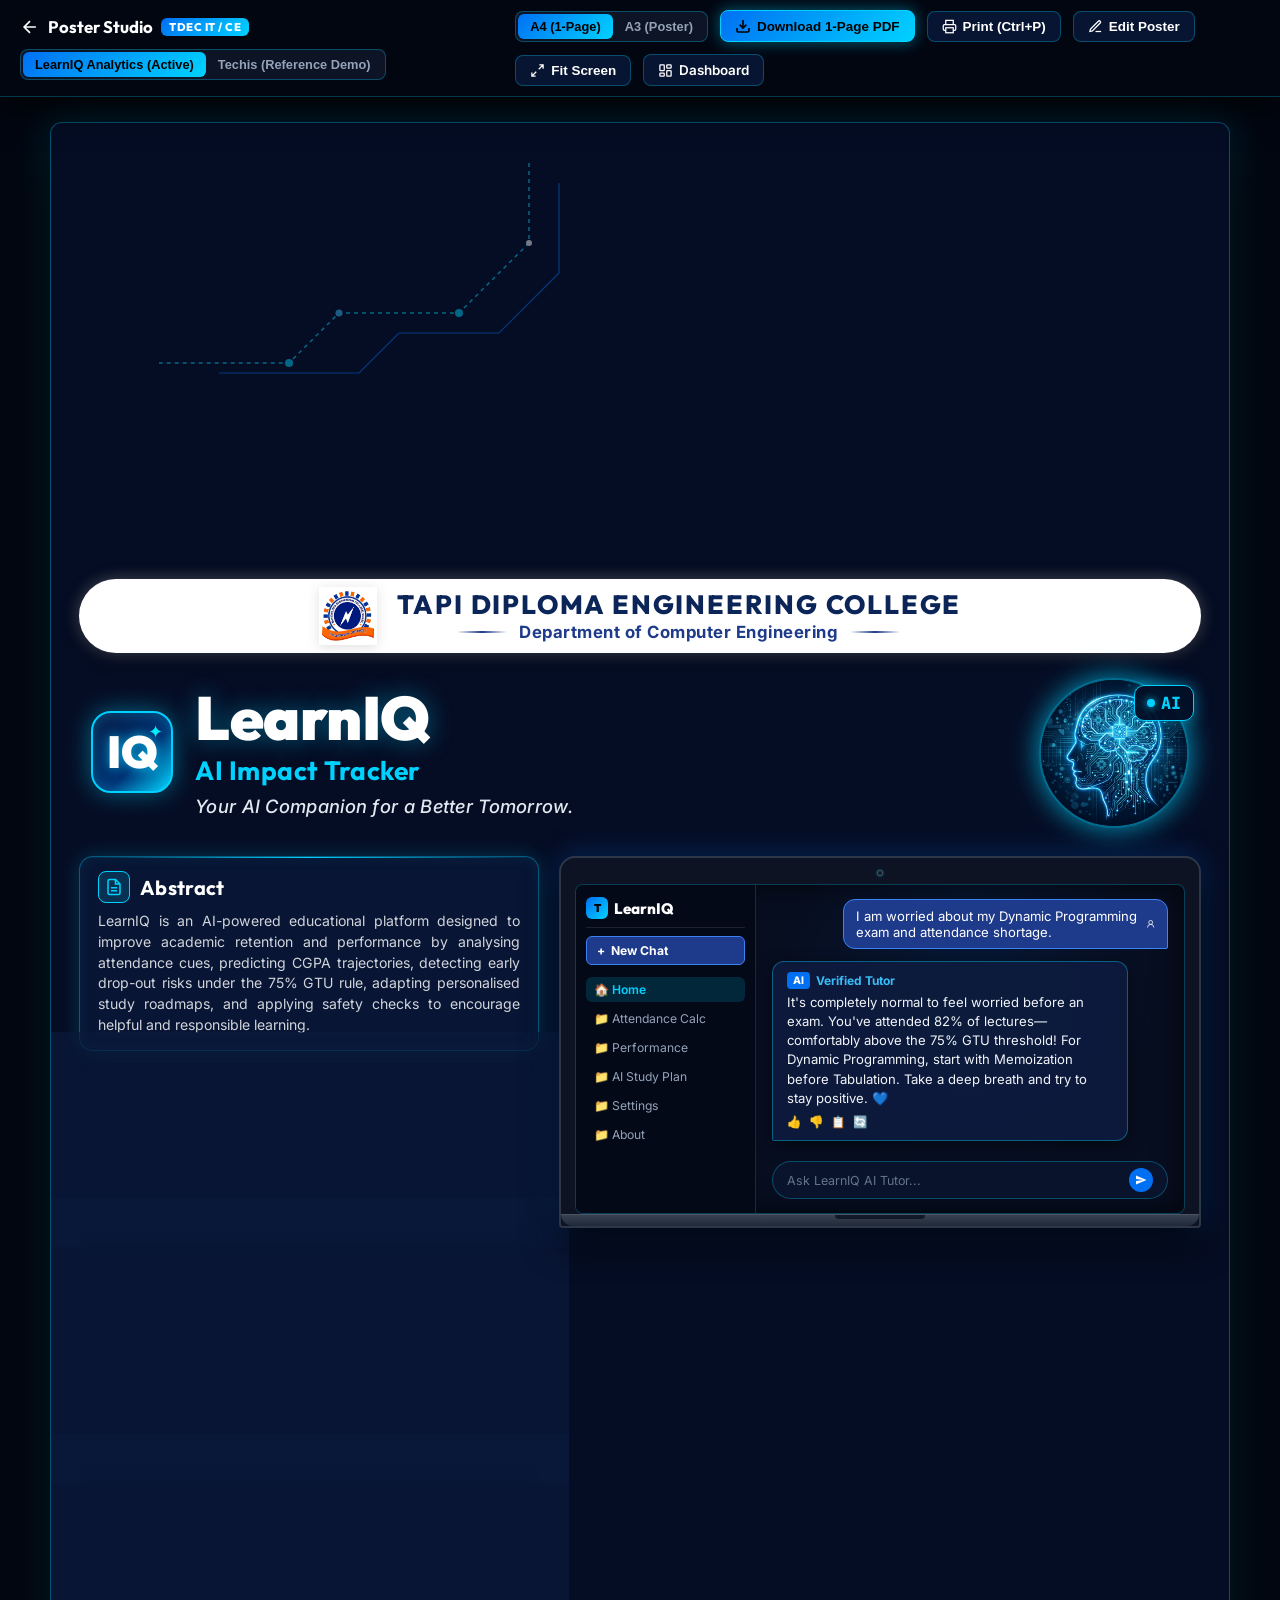
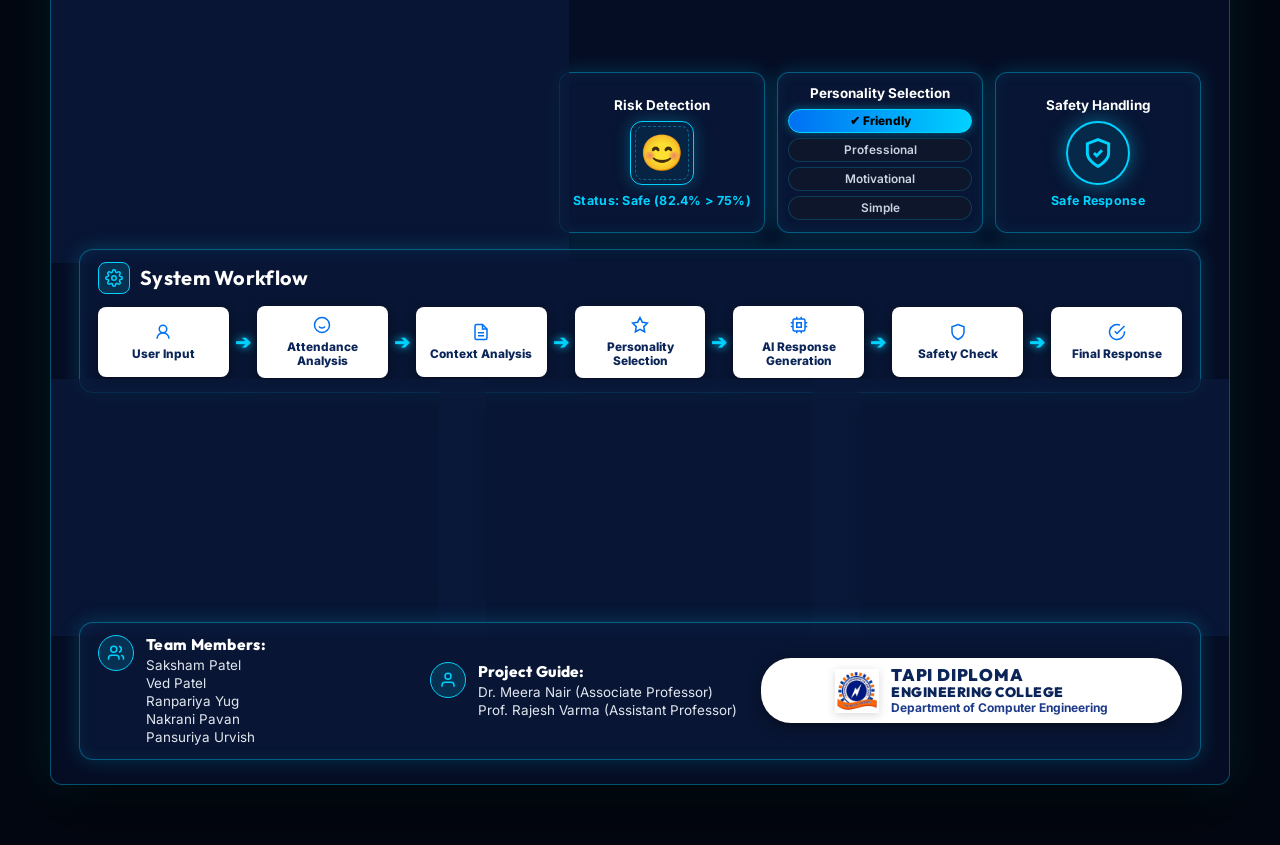
<file: poster.html>
<!DOCTYPE html>
<html lang="en">
<head>
  <meta charset="UTF-8">
  <meta name="viewport" content="width=device-width, initial-scale=1.0">
  <title>Project Presentation Poster | Tapi Diploma Engineering College</title>
  <meta name="description" content="Official high-resolution academic project presentation poster for Tapi Diploma Engineering College, featuring LearnIQ Analytics & Techis AI Impact Tracker.">
  <link rel="stylesheet" href="poster.css">
</head>
<body>

  <!-- ═══ TOP FLOATING TOOLBAR (HIDDEN IN PRINT) ═══════════════════════ -->
  <header class="toolbar-wrap" id="toolbar">
    <div class="toolbar-left">
      <a href="index.html" class="tool-brand" title="Back to Dashboard">
        <svg width="20" height="20" viewBox="0 0 24 24" fill="none" stroke="currentColor" stroke-width="2"><path d="M19 12H5M12 19l-7-7 7-7"/></svg>
        <span>Poster Studio</span>
        <span class="tool-brand-badge">TDEC IT / CE</span>
      </a>

      <!-- Mode Switcher -->
      <div class="mode-toggle-group" title="Switch project view">
        <button class="mode-tab active" id="tab-learniq">LearnIQ Analytics (Active)</button>
        <button class="mode-tab" id="tab-techis">Techis (Reference Demo)</button>
      </div>
    </div>

    <div class="toolbar-right">
      <!-- Paper Size selector for 1-page fit -->
      <div class="mode-toggle-group" title="Paper format for 1-page export">
        <button class="mode-tab active" id="tab-paper-a4" title="Standard A4 Paper (Single Page)">A4 (1-Page)</button>
        <button class="mode-tab" id="tab-paper-a3" title="Large A3 Poster Paper (Single Page)">A3 (Poster)</button>
      </div>

      <!-- 1-Click Direct 1-Page PDF Download -->
      <button class="tool-btn primary" id="btn-download-pdf" title="Generate and Download Guaranteed 1-Page PDF without print dialog">
        <svg width="16" height="16" viewBox="0 0 24 24" fill="none" stroke="currentColor" stroke-width="2.4"><path d="M21 15v4a2 2 0 0 1-2 2H5a2 2 0 0 1-2-2v-4"/><polyline points="7 10 12 15 17 10"/><line x1="12" y1="15" x2="12" y2="3"/></svg>
        <span id="btn-pdf-label">Download 1-Page PDF</span>
      </button>

      <!-- Native Browser Print (Ctrl+P) -->
      <button class="tool-btn" id="btn-print" title="Open Browser Print Dialog (Ctrl+P)">
        <svg width="15" height="15" viewBox="0 0 24 24" fill="none" stroke="currentColor" stroke-width="2"><polyline points="6 9 6 2 18 2 18 9"/><path d="M6 18H4a2 2 0 0 1-2-2v-5a2 2 0 0 1 2-2h16a2 2 0 0 1 2 2v5a2 2 0 0 1-2 2h-2"/><rect width="12" height="8" x="6" y="14"/></svg>
        <span>Print (Ctrl+P)</span>
      </button>

      <button class="tool-btn" id="btn-toggle-edit" title="Click to edit text directly on poster">
        <svg width="15" height="15" viewBox="0 0 24 24" fill="none" stroke="currentColor" stroke-width="2"><path d="M12 20h9"/><path d="M16.5 3.5a2.12 2.12 0 0 1 3 3L7 19l-4 1 1-4Z"/></svg>
        <span>Edit Poster</span>
      </button>

      <button class="tool-btn" id="btn-fit-screen" title="Fit to browser window width">
        <svg width="15" height="15" viewBox="0 0 24 24" fill="none" stroke="currentColor" stroke-width="2"><path d="M15 3h6v6M9 21H3v-6M21 3l-7 7M3 21l7-7"/></svg>
        <span>Fit Screen</span>
      </button>

      <a href="index.html" class="tool-btn" title="Open Main Analytics App">
        <svg width="15" height="15" viewBox="0 0 24 24" fill="none" stroke="currentColor" stroke-width="2"><rect width="7" height="9" x="3" y="3" rx="1"/><rect width="7" height="5" x="14" y="3" rx="1"/><rect width="7" height="9" x="14" y="12" rx="1"/><rect width="7" height="5" x="3" y="16" rx="1"/></svg>
        <span>Dashboard</span>
      </a>
    </div>
  </header>

  <div class="edit-active-banner">
    ✏️ Live Editing Mode Active — Click on any title, paragraph, bullet point, or name to modify text before printing!
  </div>

  <!-- ═══ POSTER VIEWPORT ═════════════════════════════════════════════ -->
  <main class="poster-viewport">
    
    <article class="poster-canvas" id="poster-canvas">
      
      <!-- Circuit Grid & Neon Atmosphere Background -->
      <div class="poster-circuit-bg"></div>

      <!-- Top Right Circuit Overlay SVG -->
      <svg class="circuit-traces" viewBox="0 0 500 400" fill="none" xmlns="http://www.w3.org/2000/svg">
        <path d="M450 0V80L380 150H260L210 200H80" stroke="#00d2ff" stroke-width="1.5" stroke-dasharray="4 4"/>
        <path d="M480 20V110L420 170H320L280 210H140" stroke="#0070f3" stroke-width="1.2"/>
        <circle cx="210" cy="200" r="4" fill="#00d2ff"/>
        <circle cx="260" cy="150" r="3.5" fill="#38bdf8"/>
        <circle cx="380" cy="150" r="4" fill="#00d2ff"/>
        <circle cx="450" cy="80" r="3" fill="#ffffff"/>
      </svg>

      <!-- ─────────────────────────────────────────────────────────────
           1. TOP HEADER CAPSULE: TAPI DIPLOMA ENGINEERING COLLEGE
           ───────────────────────────────────────────────────────────── -->
      <header class="college-header-capsule">
        
        <!-- Official Tapi Diploma Engineering College Logo -->
        <img src="assets/tapi_logo.png" alt="Tapi Diploma Engineering College Logo" class="college-logo-img">

        <div class="college-text-wrap">
          <h1 class="college-main-title editable-text" contenteditable="false">TAPI DIPLOMA ENGINEERING COLLEGE</h1>
          <div class="college-sub-dept">
            <span class="dept-divider-line"></span>
            <span id="college-dept-text" class="editable-text" contenteditable="false">Department of Computer Engineering</span>
            <span class="dept-divider-line"></span>
          </div>
        </div>

      </header>

      <!-- ─────────────────────────────────────────────────────────────
           2. PROJECT TITLE BANNER & CYBER PROFILE
           ───────────────────────────────────────────────────────────── -->
      <section class="title-banner">
        
        <div class="title-left">
          <!-- Holographic Brand Icon -->
          <div class="app-brand-icon">
            <span class="sparkle-icon">✦</span>
            <span class="brand-letter" id="brand-letter">IQ</span>
          </div>

          <div class="title-details">
            <div class="project-name editable-text" id="project-name" contenteditable="false">LearnIQ</div>
            <div class="project-tagline-sub editable-text" id="project-tagline-sub" contenteditable="false">AI Impact Tracker</div>
            <div class="project-slogan editable-text" id="project-slogan" contenteditable="false">Your AI Companion for a Better Tomorrow.</div>
          </div>
        </div>

        <!-- Cyber AI Human Profile Graphic with Microchip Badge -->
        <div class="title-right-graphic">
          <img src="assets/cyber_ai_profile.jpg" alt="Cybernetic AI Profile" class="ai-profile-img" onerror="this.src='https://images.unsplash.com/photo-1618005182384-a83a8bd57fbe?auto=format&fit=crop&w=300&q=80'">
          <div class="ai-chip-badge">AI</div>
        </div>

      </section>

      <!-- ─────────────────────────────────────────────────────────────
           3. MIDDLE SECTION: SPLIT GRID (LEFT INFO & RIGHT SHOWCASE)
           ───────────────────────────────────────────────────────────── -->
      <div class="middle-grid">
        
        <!-- LEFT COLUMN: 4 GLASSER CARDS -->
        <div class="left-col-stack">
          
          <!-- Card 1: Abstract -->
          <div class="cyber-card">
            <div class="card-header-bar">
              <div class="card-icon-pill">
                <svg width="18" height="18" viewBox="0 0 24 24" fill="none" stroke="currentColor" stroke-width="2"><path d="M14 2H6a2 2 0 0 0-2 2v16a2 2 0 0 0 2 2h12a2 2 0 0 0 2-2V8z"/><polyline points="14 2 14 8 20 8"/><line x1="16" y1="13" x2="8" y2="13"/><line x1="16" y1="17" x2="8" y2="17"/></svg>
              </div>
              <h2 class="card-title">Abstract</h2>
            </div>
            <p class="card-body-text editable-text" id="abstract-text" contenteditable="false">
              LearnIQ is an AI-powered educational platform designed to improve academic retention and performance by analysing attendance cues, predicting CGPA trajectories, detecting early drop-out risks under the 75% GTU rule, adapting personalised study roadmaps, and applying safety checks to encourage helpful and responsible learning.
            </p>
          </div>

          <!-- Card 2: Problem Statement -->
          <div class="cyber-card">
            <div class="card-header-bar">
              <div class="card-icon-pill">
                <svg width="18" height="18" viewBox="0 0 24 24" fill="none" stroke="currentColor" stroke-width="2"><path d="M9 18h6"/><path d="M10 22h4"/><path d="M12 2a7 7 0 0 0-7 7c0 2.5 1.5 4.5 3 6 1 .9 1 1.5 1 3h6c0-1.5 0-2.1 1-3 1.5-1.5 3-3.5 3-6a7 7 0 0 0-7-7z"/></svg>
              </div>
              <h2 class="card-title">Problem Statement</h2>
            </div>
            <p class="card-body-text editable-text" id="problem-text" contenteditable="false">
              Traditional college management portals are static and retrospective—failing to detect early attendance shortages, lacking automated grade risk alerts, and offering zero personalised remediation before final GTU examinations.
            </p>
          </div>

          <!-- Card 3: Objectives -->
          <div class="cyber-card">
            <div class="card-header-bar">
              <div class="card-icon-pill">
                <svg width="18" height="18" viewBox="0 0 24 24" fill="none" stroke="currentColor" stroke-width="2"><circle cx="12" cy="12" r="10"/><circle cx="12" cy="12" r="6"/><circle cx="12" cy="12" r="2"/></svg>
              </div>
              <h2 class="card-title">Objectives</h2>
            </div>
            <ul class="bullet-list" id="objectives-list">
              <!-- Rendered dynamically -->
            </ul>
          </div>

          <!-- Card 4: Key Features -->
          <div class="cyber-card">
            <div class="card-header-bar">
              <div class="card-icon-pill">
                <svg width="18" height="18" viewBox="0 0 24 24" fill="none" stroke="currentColor" stroke-width="2"><polygon points="12 2 15.09 8.26 22 9.27 17 14.14 18.18 21.02 12 17.77 5.82 21.02 7 14.14 2 9.27 8.91 8.26 12 2"/></svg>
              </div>
              <h2 class="card-title">Key Features</h2>
            </div>
            <div class="features-grid" id="features-grid">
              <!-- Rendered dynamically -->
            </div>
          </div>

        </div>

        <!-- RIGHT COLUMN: LAPTOP SHOWCASE & 3 SUB-WIDGETS -->
        <div class="right-col-showcase">
          
          <!-- Realistic Metallic Laptop -->
          <div class="laptop-chassis">
            <div class="laptop-webcam"></div>
            
            <div class="laptop-screen">
              
              <!-- Screen Left Sidebar -->
              <aside class="screen-sidebar">
                <div class="screen-brand">
                  <span class="screen-brand-badge">T</span>
                  <span id="screen-brand-text">LearnIQ</span>
                </div>
                
                <div class="screen-new-chat-btn">
                  <span>+</span> New Chat
                </div>

                <div id="screen-nav-list" style="display:flex; flex-direction:column; gap:4px;">
                  <!-- Dynamic Navigation items -->
                </div>
              </aside>

              <!-- Screen Right Chat Area -->
              <section class="screen-chat-area">
                
                <div class="chat-messages-container">
                  
                  <!-- User Bubble -->
                  <div class="chat-bubble-user">
                    <span class="editable-text" id="chat-user-msg" contenteditable="false">I am worried about tomorrow's exam.</span>
                    <svg width="16" height="16" viewBox="0 0 24 24" fill="none" stroke="currentColor" stroke-width="2"><circle cx="12" cy="8" r="5"/><path d="M20 21a8 8 0 1 0-16 0"/></svg>
                  </div>

                  <!-- AI Bubble -->
                  <div class="chat-bubble-ai">
                    <div class="chat-ai-header">
                      <span class="chat-ai-tag">AI</span>
                      <span style="font-weight:700; font-size:0.75rem; color:#38bdf8;">Verified Tutor</span>
                    </div>
                    <div class="editable-text" id="chat-ai-msg" contenteditable="false">
                      It's completely normal to feel worried before an exam. You've prepared well, and you can do it! Take a deep breath and try to stay positive. 💙
                    </div>
                    <div class="chat-reactions">
                      <span>👍</span>
                      <span>👎</span>
                      <span>📋</span>
                      <span>🔄</span>
                    </div>
                  </div>

                </div>

                <!-- Chat Input Mockup -->
                <div class="chat-input-bar">
                  <span id="chat-input-placeholder">Type your message...</span>
                  <div class="chat-send-btn">
                    <svg width="12" height="12" viewBox="0 0 24 24" fill="currentColor"><path d="m2 21 21-9L2 3v7l15 2-15 2v7z"/></svg>
                  </div>
                </div>

              </section>

            </div>

            <!-- Laptop Base & Hinge -->
            <div class="laptop-base-stand">
              <div class="laptop-notch"></div>
            </div>
          </div>

          <!-- 3 Sub-Widgets Under Laptop -->
          <div class="sub-widgets-row">
            
            <!-- Widget 1: Emotion / Attendance Risk Detection -->
            <div class="sub-widget-card">
              <div class="sub-widget-title" id="widget1-title">Emotion Detection</div>
              <div class="widget-target-box">
                <span id="widget1-emoji">😄</span>
              </div>
              <div class="widget-status-badge editable-text" id="widget1-status" contenteditable="false">Feeling: Worried</div>
            </div>

            <!-- Widget 2: Personality / Portal Selection -->
            <div class="sub-widget-card">
              <div class="sub-widget-title" id="widget2-title">Personality Selection</div>
              <div class="widget-pills-stack" id="widget2-pills">
                <!-- Dynamic Pills -->
              </div>
            </div>

            <!-- Widget 3: Safety Handling -->
            <div class="sub-widget-card">
              <div class="sub-widget-title" id="widget3-title">Safety Handling</div>
              <div class="widget-shield-box">
                <svg width="32" height="32" viewBox="0 0 24 24" fill="none" stroke="currentColor" stroke-width="2.2"><path d="M12 22s8-4 8-10V5l-8-3-8 3v7c0 6 8 10 8 10z"/><polyline points="9 12 11 14 15 10"/></svg>
              </div>
              <div class="widget-status-badge editable-text" id="widget3-status" contenteditable="false">Safe Response</div>
            </div>

          </div>

        </div>

      </div>

      <!-- ─────────────────────────────────────────────────────────────
           4. MIDDLE HORIZONTAL SECTION: SYSTEM WORKFLOW
           ───────────────────────────────────────────────────────────── -->
      <section class="workflow-section">
        <div class="workflow-header">
          <div class="card-icon-pill">
            <svg width="18" height="18" viewBox="0 0 24 24" fill="none" stroke="currentColor" stroke-width="2"><circle cx="12" cy="12" r="3"/><path d="M19.4 15a1.65 1.65 0 0 0 .33 1.82l.06.06a2 2 0 0 1 0 2.83 2 2 0 0 1-2.83 0l-.06-.06a1.65 1.65 0 0 0-1.82-.33 1.65 1.65 0 0 0-1 1.51V21a2 2 0 0 1-2 2 2 2 0 0 1-2-2v-.09A1.65 1.65 0 0 0 9 19.4a1.65 1.65 0 0 0-1.82.33l-.06.06a2 2 0 0 1-2.83 0 2 2 0 0 1 0-2.83l.06-.06a1.65 1.65 0 0 0 .33-1.82 1.65 1.65 0 0 0-1.51-1H3a2 2 0 0 1-2-2 2 2 0 0 1 2-2h.09A1.65 1.65 0 0 0 4.6 9a1.65 1.65 0 0 0-.33-1.82l-.06-.06a2 2 0 0 1 0-2.83 2 2 0 0 1 2.83 0l.06.06a1.65 1.65 0 0 0 1.82.33H9a1.65 1.65 0 0 0 1-1.51V3a2 2 0 0 1 2-2 2 2 0 0 1 2 2v.09a1.65 1.65 0 0 0 1 1.51 1.65 1.65 0 0 0 1.82-.33l.06-.06a2 2 0 0 1 2.83 0 2 2 0 0 1 0 2.83l-.06.06a1.65 1.65 0 0 0-.33 1.82V9a1.65 1.65 0 0 0 1.51 1H21a2 2 0 0 1 2 2 2 2 0 0 1-2 2h-.09a1.65 1.65 0 0 0-1.51 1z"/></svg>
          </div>
          <h2 class="card-title">System Workflow</h2>
        </div>

        <div class="workflow-pipeline" id="workflow-pipeline">
          <!-- Dynamic Workflow Pipeline Steps & Arrows -->
        </div>
      </section>

      <!-- ─────────────────────────────────────────────────────────────
           5. BOTTOM SECTION: 3 COLUMNS (TECH, TESTING, FUTURE SCOPE)
           ───────────────────────────────────────────────────────────── -->
      <section class="bottom-three-grid">
        
        <!-- Column 1: Technology Used -->
        <div class="cyber-card">
          <div class="card-header-bar">
            <div class="card-icon-pill">
              <svg width="18" height="18" viewBox="0 0 24 24" fill="none" stroke="currentColor" stroke-width="2"><polyline points="16 18 22 12 16 6"/><polyline points="8 6 2 12 8 18"/></svg>
            </div>
            <h2 class="card-title">Technology Used</h2>
          </div>
          <div class="tech-badges-grid" id="tech-badges-grid">
            <!-- Dynamic Badges -->
          </div>
        </div>

        <!-- Column 2: Testing -->
        <div class="cyber-card">
          <div class="card-header-bar">
            <div class="card-icon-pill">
              <svg width="18" height="18" viewBox="0 0 24 24" fill="none" stroke="currentColor" stroke-width="2"><path d="M16 4h2a2 2 0 0 1 2 2v14a2 2 0 0 1-2 2H6a2 2 0 0 1-2-2V6a2 2 0 0 1 2-2h2"/><rect x="8" y="2" width="8" height="4" rx="1" ry="1"/><path d="m9 14 2 2 4-4"/></svg>
            </div>
            <h2 class="card-title">Testing</h2>
          </div>
          <div class="checklist-card-body" id="testing-list">
            <!-- Dynamic Checklist -->
          </div>
        </div>

        <!-- Column 3: Future Scope -->
        <div class="cyber-card">
          <div class="card-header-bar">
            <div class="card-icon-pill">
              <svg width="18" height="18" viewBox="0 0 24 24" fill="none" stroke="currentColor" stroke-width="2"><path d="M4.5 16.5c-1.5 1.26-2 5-2 5s3.74-.5 5-2c.71-.84.7-2.13-.09-2.91a2.18 2.18 0 0 0-2.91-.09z"/><path d="m12 15-3-3a22 22 0 0 1 2-3.95A12.88 12.88 0 0 1 22 2c0 2.72-.78 7.5-6 11a22.35 22.35 0 0 1-4 2z"/><path d="M9 12H4s.55-3.03 2-4c1.62-1.08 5 0 5 0"/><path d="M12 15v5s3.03-.55 4-2c1.08-1.62 0-5 0-5"/></svg>
            </div>
            <h2 class="card-title">Future Scope</h2>
          </div>
          <div class="checklist-card-body" id="future-scope-list">
            <!-- Dynamic Checklist -->
          </div>
        </div>

      </section>

      <!-- ─────────────────────────────────────────────────────────────
           6. FOOTER: TEAM MEMBERS, PROJECT GUIDE & COLLEGE SEAL
           ───────────────────────────────────────────────────────────── -->
      <footer class="poster-footer-bar">
        
        <!-- Team Members -->
        <div class="footer-meta-block">
          <div class="meta-icon-round">
            <svg width="18" height="18" viewBox="0 0 24 24" fill="none" stroke="currentColor" stroke-width="2"><path d="M16 21v-2a4 4 0 0 0-4-4H6a4 4 0 0 0-4 4v2"/><circle cx="9" cy="7" r="4"/><path d="M22 21v-2a4 4 0 0 0-3-3.87"/><path d="M16 3.13a4 4 0 0 1 0 7.75"/></svg>
          </div>
          <div class="meta-content">
            <div class="meta-label">Team Members:</div>
            <div class="meta-name-list editable-text" id="footer-team-list" contenteditable="false">
              Saksham Patel<br>Ved Patel<br>Ranpariya Yug<br>Nakrani Pavan<br>Pansuriya Urvish
            </div>
          </div>
        </div>

        <!-- Project Guide -->
        <div class="footer-meta-block">
          <div class="meta-icon-round">
            <svg width="18" height="18" viewBox="0 0 24 24" fill="none" stroke="currentColor" stroke-width="2"><path d="M20 21v-2a4 4 0 0 0-4-4H8a4 4 0 0 0-4 4v2"/><circle cx="12" cy="7" r="4"/></svg>
          </div>
          <div class="meta-content">
            <div class="meta-label">Project Guide:</div>
            <div class="meta-name-list editable-text" id="footer-guide-list" contenteditable="false">
              Dr. Meera Nair (Associate Professor)<br>Prof. Rajesh Varma (Assistant Professor)
            </div>
          </div>
        </div>

        <!-- Tapi College Seal Capsule -->
        <div class="footer-college-seal">
          <img src="assets/tapi_logo.png" alt="Tapi Diploma Engineering College Seal" class="seal-logo-img">
          <div>
            <div class="seal-text-title">TAPI DIPLOMA</div>
            <div class="seal-text-title" style="font-size:0.85rem; letter-spacing:0.5px;">ENGINEERING COLLEGE</div>
            <div class="seal-text-dept" id="seal-dept-text">Department of Computer Engineering</div>
          </div>
        </div>

      </footer>

    </article>

  </main>

  <!-- html2pdf Library for instant 1-page PDF export -->
  <script src="assets/html2pdf.bundle.min.js"></script>
  <script src="poster.js"></script>
</body>
</html>
</file>
<file: poster.css>
/* ==========================================================================
   LearnIQ & Techis Academic Poster Stylesheet
   Designed for Tapi Diploma Engineering College
   High-Resolution Dark Cyber Aesthetic • Print-Ready A3/A4
   ========================================================================== */

@import url('https://fonts.googleapis.com/css2?family=Outfit:wght@300;400;500;600;700;800;900&family=Inter:wght@300;400;500;600;700;800&family=JetBrains+Mono:wght@400;600&display=swap');

:root {
  --bg-deep: #030712;
  --bg-poster: #050d24;
  --bg-card: rgba(10, 25, 59, 0.72);
  --bg-card-hover: rgba(16, 36, 82, 0.85);
  --border-cyan: rgba(0, 210, 255, 0.38);
  --border-cyan-glow: rgba(0, 210, 255, 0.75);
  --cyan-bright: #00d2ff;
  --cyan-glow: #00f0ff;
  --blue-accent: #0070f3;
  --blue-deep: #0b2559;
  --electric-blue: #38bdf8;
  --text-white: #ffffff;
  --text-dim: #94a3b8;
  --text-cyan: #7dd3fc;
  --green-check: #10b981;
  --green-glow: #34d399;
  --orange-accent: #f97316;
  
  --shadow-neon: 0 0 20px rgba(0, 210, 255, 0.2), inset 0 0 15px rgba(0, 210, 255, 0.08);
  --shadow-neon-strong: 0 0 30px rgba(0, 210, 255, 0.4), inset 0 0 20px rgba(0, 210, 255, 0.15);
  
  --font-heading: 'Outfit', -apple-system, BlinkMacSystemFont, sans-serif;
  --font-body: 'Inter', -apple-system, BlinkMacSystemFont, sans-serif;
  --font-mono: 'JetBrains Mono', monospace;
}

* {
  margin: 0;
  padding: 0;
  box-sizing: border-box;
}

html, body {
  background-color: var(--bg-deep);
  color: var(--text-white);
  font-family: var(--font-body);
  min-height: 100vh;
  -webkit-font-smoothing: antialiased;
  -moz-osx-font-smoothing: grayscale;
}

/* ==========================================================================
   Top Floating Control Toolbar (Hidden in Print)
   ========================================================================== */
.toolbar-wrap {
  position: sticky;
  top: 0;
  z-index: 1000;
  background: rgba(3, 7, 18, 0.88);
  backdrop-filter: blur(14px);
  -webkit-backdrop-filter: blur(14px);
  border-bottom: 1px solid rgba(0, 210, 255, 0.25);
  padding: 10px 20px;
  display: flex;
  align-items: center;
  justify-content: space-between;
  gap: 15px;
  box-shadow: 0 10px 30px rgba(0, 0, 0, 0.7);
}

.toolbar-left, .toolbar-right {
  display: flex;
  align-items: center;
  gap: 12px;
  flex-wrap: wrap;
}

.tool-brand {
  display: flex;
  align-items: center;
  gap: 8px;
  font-family: var(--font-heading);
  font-weight: 700;
  font-size: 1.05rem;
  color: var(--text-white);
  text-decoration: none;
}

.tool-brand-badge {
  background: linear-gradient(135deg, #0070f3, #00d2ff);
  color: #fff;
  font-size: 0.7rem;
  padding: 2px 8px;
  border-radius: 6px;
  font-weight: 800;
  letter-spacing: 0.5px;
}

.tool-btn {
  display: inline-flex;
  align-items: center;
  gap: 6px;
  padding: 7px 14px;
  border-radius: 8px;
  font-size: 0.84rem;
  font-weight: 600;
  cursor: pointer;
  transition: all 0.2s ease;
  border: 1px solid rgba(0, 210, 255, 0.3);
  background: rgba(10, 25, 59, 0.8);
  color: var(--text-white);
  text-decoration: none;
}

.tool-btn:hover {
  background: rgba(0, 210, 255, 0.18);
  border-color: var(--cyan-bright);
  box-shadow: 0 0 14px rgba(0, 210, 255, 0.35);
  transform: translateY(-1px);
}

.tool-btn.primary {
  background: linear-gradient(135deg, #0070f3, #00d2ff);
  border-color: #00d2ff;
  color: #000;
  font-weight: 700;
  box-shadow: 0 0 16px rgba(0, 210, 255, 0.45);
}

.tool-btn.primary:hover {
  background: linear-gradient(135deg, #0080ff, #38bdf8);
  box-shadow: 0 0 24px rgba(0, 210, 255, 0.7);
}

.tool-btn.active {
  background: rgba(0, 210, 255, 0.25);
  border-color: var(--cyan-glow);
  color: var(--cyan-bright);
}

.mode-toggle-group {
  display: flex;
  background: rgba(15, 23, 42, 0.9);
  border: 1px solid rgba(0, 210, 255, 0.3);
  border-radius: 8px;
  padding: 2px;
}

.mode-tab {
  padding: 5px 12px;
  font-size: 0.8rem;
  font-weight: 600;
  color: var(--text-dim);
  border-radius: 6px;
  cursor: pointer;
  transition: all 0.2s;
  border: none;
  background: transparent;
}

.mode-tab.active {
  background: linear-gradient(135deg, #0070f3, #00d2ff);
  color: #000;
  font-weight: 700;
}

/* Edit Mode Banner */
.edit-active-banner {
  display: none;
  background: #f59e0b;
  color: #000;
  font-weight: 700;
  font-size: 0.8rem;
  text-align: center;
  padding: 4px;
}
body.editing .edit-active-banner {
  display: block;
}
body.editing [contenteditable="true"] {
  outline: 2px dashed rgba(245, 158, 11, 0.85);
  outline-offset: 3px;
  border-radius: 4px;
  transition: outline 0.2s;
  cursor: text;
}

/* ==========================================================================
   Poster Canvas Wrapper & Scaling
   ========================================================================== */
.poster-viewport {
  width: 100%;
  display: flex;
  justify-content: center;
  padding: 25px 15px 60px 15px;
  overflow-x: auto;
}

.poster-canvas {
  width: 1180px;
  min-height: 1720px;
  background: var(--bg-poster);
  position: relative;
  border-radius: 12px;
  box-shadow: 0 20px 60px rgba(0, 0, 0, 0.9), 0 0 40px rgba(0, 210, 255, 0.2);
  border: 1px solid rgba(0, 210, 255, 0.35);
  display: flex;
  flex-direction: column;
  padding: 24px 28px;
  gap: 16px;
  overflow: hidden;
}

/* Cyber Circuit Background Grid & Glow Orbs */
.poster-circuit-bg {
  position: absolute;
  inset: 0;
  pointer-events: none;
  background-image: 
    radial-gradient(circle at 85% 10%, rgba(0, 210, 255, 0.16) 0%, transparent 45%),
    radial-gradient(circle at 15% 45%, rgba(0, 112, 243, 0.14) 0%, transparent 40%),
    radial-gradient(circle at 80% 85%, rgba(0, 210, 255, 0.12) 0%, transparent 40%),
    linear-gradient(to right, rgba(0, 210, 255, 0.03) 1px, transparent 1px),
    linear-gradient(to bottom, rgba(0, 210, 255, 0.03) 1px, transparent 1px);
  background-size: 100% 100%, 100% 100%, 100% 100%, 40px 40px, 40px 40px;
  opacity: 0.85;
  z-index: 0;
}

/* SVG Circuit Traces Overlay */
.circuit-traces {
  position: absolute;
  top: 0;
  right: 0;
  width: 500px;
  height: 400px;
  opacity: 0.45;
  pointer-events: none;
  z-index: 0;
}

/* Poster content sits above background */
.poster-canvas > * {
  position: relative;
  z-index: 1;
}

/* ==========================================================================
   1. College Header Capsule
   ========================================================================== */
.college-header-capsule {
  background: #ffffff;
  border-radius: 40px;
  padding: 8px 24px;
  display: flex;
  align-items: center;
  justify-content: center;
  gap: 20px;
  box-shadow: 0 4px 20px rgba(0, 0, 0, 0.4), 0 0 15px rgba(255, 255, 255, 0.3);
  position: relative;
}

.college-logo-img {
  width: 58px;
  height: 58px;
  object-fit: contain;
  flex-shrink: 0;
  filter: drop-shadow(0 2px 6px rgba(0, 0, 0, 0.12));
}

.college-text-wrap {
  text-align: center;
}

.college-main-title {
  font-family: var(--font-heading);
  font-size: 1.65rem;
  font-weight: 800;
  color: var(--blue-deep);
  letter-spacing: 1.8px;
  text-transform: uppercase;
  line-height: 1.15;
}

.college-sub-dept {
  display: flex;
  align-items: center;
  justify-content: center;
  gap: 12px;
  font-size: 1.05rem;
  font-weight: 700;
  color: #1e3a8a;
  letter-spacing: 0.5px;
  margin-top: 2px;
}

.dept-divider-line {
  display: inline-block;
  width: 50px;
  height: 2px;
  background: linear-gradient(90deg, transparent, #1e3a8a, transparent);
}

/* ==========================================================================
   2. Project Title Banner & Cyber Profile
   ========================================================================== */
.title-banner {
  display: flex;
  align-items: center;
  justify-content: space-between;
  gap: 20px;
  padding: 6px 12px 10px 12px;
}

.title-left {
  display: flex;
  align-items: center;
  gap: 22px;
  flex: 1;
}

.app-brand-icon {
  width: 82px;
  height: 82px;
  border-radius: 20px;
  background: linear-gradient(135deg, #091a42 0%, #003274 60%, #00d2ff 100%);
  border: 2px solid var(--cyan-bright);
  box-shadow: 0 0 25px rgba(0, 210, 255, 0.45), inset 0 0 15px rgba(0, 210, 255, 0.3);
  display: flex;
  align-items: center;
  justify-content: center;
  position: relative;
  flex-shrink: 0;
}

.app-brand-icon .brand-letter {
  font-family: var(--font-heading);
  font-size: 2.8rem;
  font-weight: 900;
  color: #ffffff;
  line-height: 1;
  text-shadow: 0 0 12px rgba(0, 210, 255, 0.8);
}

.app-brand-icon .sparkle-icon {
  position: absolute;
  top: 8px;
  right: 8px;
  color: var(--cyan-glow);
  font-size: 1.1rem;
}

.title-details {
  display: flex;
  flex-direction: column;
  gap: 2px;
}

.project-name {
  font-family: var(--font-heading);
  font-size: 3.8rem;
  font-weight: 900;
  color: #ffffff;
  letter-spacing: -0.5px;
  line-height: 1;
  text-shadow: 0 0 25px rgba(0, 210, 255, 0.4);
}

.project-tagline-sub {
  font-family: var(--font-heading);
  font-size: 1.65rem;
  font-weight: 700;
  color: var(--cyan-bright);
  letter-spacing: 0.5px;
  margin-top: 4px;
}

.project-slogan {
  font-size: 1.15rem;
  font-style: italic;
  font-weight: 500;
  color: #e2e8f0;
  letter-spacing: 0.3px;
  margin-top: 6px;
}

.title-right-graphic {
  position: relative;
  width: 200px;
  height: 155px;
  display: flex;
  align-items: center;
  justify-content: flex-end;
}

.ai-profile-img {
  width: 150px;
  height: 150px;
  object-fit: cover;
  border-radius: 50%;
  border: 2px solid var(--border-cyan);
  box-shadow: 0 0 25px rgba(0, 210, 255, 0.45);
  filter: drop-shadow(0 0 15px rgba(0, 210, 255, 0.35));
}

.ai-chip-badge {
  position: absolute;
  top: 10px;
  right: -5px;
  background: rgba(3, 15, 38, 0.95);
  border: 1.5px solid var(--cyan-bright);
  border-radius: 10px;
  padding: 6px 12px;
  color: var(--cyan-bright);
  font-family: var(--font-mono);
  font-size: 1.05rem;
  font-weight: 800;
  box-shadow: 0 0 16px rgba(0, 210, 255, 0.5);
  display: flex;
  align-items: center;
  gap: 6px;
}

.ai-chip-badge::before {
  content: "";
  display: inline-block;
  width: 8px;
  height: 8px;
  border-radius: 50%;
  background: var(--cyan-bright);
  box-shadow: 0 0 8px var(--cyan-bright);
}

/* ==========================================================================
   3. Middle Section: Split Grid (Left Info Cards & Right Laptop Showcase)
   ========================================================================== */
.middle-grid {
  display: grid;
  grid-template-columns: 460px 1fr;
  gap: 20px;
  align-items: stretch;
}

/* Glassmorphism Cards */
.cyber-card {
  background: var(--bg-card);
  backdrop-filter: blur(8px);
  -webkit-backdrop-filter: blur(8px);
  border: 1px solid var(--border-cyan);
  border-radius: 14px;
  padding: 14px 18px;
  box-shadow: var(--shadow-neon);
  transition: all 0.25s ease;
  position: relative;
  overflow: hidden;
}

.cyber-card::after {
  content: "";
  position: absolute;
  top: 0;
  left: 0;
  right: 0;
  height: 1px;
  background: linear-gradient(90deg, transparent, var(--cyan-bright), transparent);
}

.card-header-bar {
  display: flex;
  align-items: center;
  gap: 10px;
  margin-bottom: 8px;
}

.card-icon-pill {
  width: 32px;
  height: 32px;
  border-radius: 8px;
  background: rgba(0, 210, 255, 0.15);
  border: 1px solid var(--cyan-bright);
  display: flex;
  align-items: center;
  justify-content: center;
  color: var(--cyan-bright);
  flex-shrink: 0;
}

.card-title {
  font-family: var(--font-heading);
  font-size: 1.25rem;
  font-weight: 700;
  color: #ffffff;
  letter-spacing: 0.3px;
}

.card-body-text {
  font-size: 0.88rem;
  line-height: 1.48;
  color: #d1d5db;
  text-align: justify;
}

/* Left Column Cards Stack */
.left-col-stack {
  display: flex;
  flex-direction: column;
  gap: 12px;
}

/* Bullet list inside Objectives */
.bullet-list {
  list-style: none;
  display: flex;
  flex-direction: column;
  gap: 6px;
  margin-top: 4px;
}

.bullet-item {
  display: flex;
  align-items: flex-start;
  gap: 8px;
  font-size: 0.86rem;
  color: #e2e8f0;
  line-height: 1.35;
}

.bullet-dot {
  width: 6px;
  height: 6px;
  border-radius: 50%;
  background: var(--cyan-bright);
  box-shadow: 0 0 6px var(--cyan-bright);
  margin-top: 6px;
  flex-shrink: 0;
}

/* Key Features 2-Column Grid */
.features-grid {
  display: grid;
  grid-template-columns: 1fr 1fr;
  gap: 10px;
  margin-top: 6px;
}

.feature-cell {
  display: flex;
  align-items: flex-start;
  gap: 8px;
  background: rgba(6, 18, 46, 0.6);
  border: 1px solid rgba(0, 210, 255, 0.18);
  border-radius: 8px;
  padding: 8px 10px;
}

.feat-icon-wrap {
  color: var(--cyan-bright);
  margin-top: 2px;
  flex-shrink: 0;
}

.feat-title {
  font-size: 0.82rem;
  font-weight: 700;
  color: #ffffff;
  margin-bottom: 2px;
}

.feat-desc {
  font-size: 0.74rem;
  color: var(--text-dim);
  line-height: 1.3;
}

/* ==========================================================================
   Right Column: Laptop Showcase & 3 Widgets
   ========================================================================== */
.right-col-showcase {
  display: flex;
  flex-direction: column;
  gap: 14px;
  justify-content: space-between;
}

/* Realistic Laptop Frame */
.laptop-chassis {
  background: #0d1322;
  border: 2px solid #2d3748;
  border-radius: 16px 16px 4px 4px;
  padding: 12px 14px 6px 14px;
  box-shadow: 0 15px 35px rgba(0, 0, 0, 0.8), 0 0 30px rgba(0, 112, 243, 0.35);
  position: relative;
}

.laptop-webcam {
  width: 6px;
  height: 6px;
  border-radius: 50%;
  background: #111827;
  border: 1px solid #4b5563;
  margin: 0 auto 8px auto;
  box-shadow: 0 0 3px rgba(0, 210, 255, 0.5);
}

.laptop-screen {
  background: #070e20;
  border-radius: 8px;
  border: 1px solid rgba(0, 210, 255, 0.25);
  overflow: hidden;
  height: 330px;
  display: grid;
  grid-template-columns: 180px 1fr;
  box-shadow: inset 0 0 30px rgba(0, 0, 0, 0.7);
}

.laptop-base-stand {
  height: 12px;
  background: linear-gradient(180deg, #374151 0%, #1f2937 100%);
  border-radius: 0 0 18px 18px;
  margin: 0 -14px -6px -14px;
  position: relative;
  border-top: 1px solid #4b5563;
}

.laptop-notch {
  width: 90px;
  height: 4px;
  background: #111827;
  border-radius: 0 0 4px 4px;
  margin: 0 auto;
}

/* Screen Internal UI (The LearnIQ Dashboard) */
.screen-sidebar {
  background: #040918;
  border-right: 1px solid rgba(0, 210, 255, 0.2);
  padding: 12px 10px;
  display: flex;
  flex-direction: column;
  gap: 8px;
}

.screen-brand {
  display: flex;
  align-items: center;
  gap: 6px;
  font-family: var(--font-heading);
  font-weight: 800;
  font-size: 0.95rem;
  color: #ffffff;
  padding-bottom: 8px;
  border-bottom: 1px solid rgba(255, 255, 255, 0.1);
}

.screen-brand-badge {
  background: linear-gradient(135deg, #0070f3, #00d2ff);
  width: 22px;
  height: 22px;
  border-radius: 6px;
  display: flex;
  align-items: center;
  justify-content: center;
  font-size: 0.7rem;
  font-weight: 900;
  color: #000;
}

.screen-new-chat-btn {
  background: #1e3a8a;
  border: 1px solid #3b82f6;
  color: #ffffff;
  font-size: 0.76rem;
  font-weight: 700;
  border-radius: 6px;
  padding: 6px 10px;
  display: flex;
  align-items: center;
  gap: 6px;
  margin-bottom: 4px;
}

.screen-nav-item {
  display: flex;
  align-items: center;
  gap: 8px;
  font-size: 0.76rem;
  color: #94a3b8;
  padding: 5px 8px;
  border-radius: 6px;
}
.screen-nav-item.active {
  background: rgba(0, 210, 255, 0.15);
  color: var(--cyan-bright);
  font-weight: 600;
}

.screen-chat-area {
  display: flex;
  flex-direction: column;
  justify-content: space-between;
  padding: 14px 16px;
  background: radial-gradient(circle at 50% 30%, rgba(0, 112, 243, 0.1) 0%, transparent 60%);
}

.chat-messages-container {
  display: flex;
  flex-direction: column;
  gap: 12px;
}

.chat-bubble-user {
  align-self: flex-end;
  background: #1e3a8a;
  color: #ffffff;
  border: 1px solid #3b82f6;
  border-radius: 12px 12px 2px 12px;
  padding: 8px 12px;
  font-size: 0.82rem;
  max-width: 82%;
  display: flex;
  align-items: center;
  gap: 8px;
}

.chat-bubble-ai {
  align-self: flex-start;
  background: rgba(13, 27, 62, 0.95);
  border: 1px solid var(--border-cyan);
  border-radius: 12px 12px 12px 2px;
  padding: 10px 14px;
  font-size: 0.82rem;
  color: #f1f5f9;
  line-height: 1.45;
  max-width: 90%;
  box-shadow: 0 4px 15px rgba(0, 0, 0, 0.5);
}

.chat-ai-header {
  display: flex;
  align-items: center;
  gap: 6px;
  margin-bottom: 4px;
}

.chat-ai-tag {
  background: var(--blue-accent);
  color: #fff;
  font-size: 0.65rem;
  font-weight: 800;
  padding: 1px 6px;
  border-radius: 4px;
}

.chat-reactions {
  display: flex;
  align-items: center;
  gap: 8px;
  margin-top: 6px;
  font-size: 0.72rem;
  color: #64748b;
}

.chat-input-bar {
  background: #0a132c;
  border: 1px solid rgba(0, 210, 255, 0.3);
  border-radius: 20px;
  padding: 6px 14px;
  display: flex;
  align-items: center;
  justify-content: space-between;
  font-size: 0.78rem;
  color: #64748b;
}

.chat-send-btn {
  width: 24px;
  height: 24px;
  border-radius: 50%;
  background: var(--blue-accent);
  display: flex;
  align-items: center;
  justify-content: center;
  color: #fff;
}

/* 3 Interactive Highlight Cards Under Laptop */
.sub-widgets-row {
  display: grid;
  grid-template-columns: 1fr 1fr 1fr;
  gap: 12px;
}

.sub-widget-card {
  background: var(--bg-card);
  border: 1px solid var(--border-cyan);
  border-radius: 12px;
  padding: 12px 10px;
  text-align: center;
  display: flex;
  flex-direction: column;
  align-items: center;
  justify-content: center;
  gap: 8px;
  box-shadow: var(--shadow-neon);
}

.sub-widget-title {
  font-size: 0.84rem;
  font-weight: 700;
  color: #ffffff;
}

.widget-target-box {
  width: 64px;
  height: 64px;
  border-radius: 12px;
  background: rgba(0, 210, 255, 0.08);
  border: 1.5px solid var(--cyan-bright);
  display: flex;
  align-items: center;
  justify-content: center;
  font-size: 2.2rem;
  box-shadow: 0 0 16px rgba(0, 210, 255, 0.3);
  position: relative;
}

.widget-target-box::after {
  content: "";
  position: absolute;
  inset: 4px;
  border: 1px dashed rgba(0, 210, 255, 0.4);
  border-radius: 8px;
}

.widget-pills-stack {
  display: flex;
  flex-direction: column;
  gap: 5px;
  width: 100%;
}

.widget-pill {
  font-size: 0.74rem;
  font-weight: 600;
  padding: 4px 8px;
  border-radius: 20px;
  background: rgba(15, 23, 42, 0.8);
  border: 1px solid rgba(0, 210, 255, 0.2);
  color: #cbd5e1;
  text-align: center;
}

.widget-pill.active {
  background: linear-gradient(90deg, #0070f3, #00d2ff);
  color: #000;
  font-weight: 800;
  border-color: #00d2ff;
  box-shadow: 0 0 10px rgba(0, 210, 255, 0.4);
}

.widget-shield-box {
  width: 64px;
  height: 64px;
  border-radius: 50%;
  background: rgba(0, 210, 255, 0.1);
  border: 2px solid var(--cyan-bright);
  display: flex;
  align-items: center;
  justify-content: center;
  color: var(--cyan-bright);
  box-shadow: 0 0 20px rgba(0, 210, 255, 0.45);
}

.widget-status-badge {
  font-size: 0.78rem;
  font-weight: 700;
  color: var(--cyan-bright);
  letter-spacing: 0.3px;
}

/* ==========================================================================
   4. Middle Horizontal Section: System Workflow
   ========================================================================== */
.workflow-section {
  background: var(--bg-card);
  border: 1px solid var(--border-cyan);
  border-radius: 14px;
  padding: 12px 18px 14px 18px;
  box-shadow: var(--shadow-neon);
}

.workflow-header {
  display: flex;
  align-items: center;
  gap: 10px;
  margin-bottom: 12px;
}

.workflow-pipeline {
  display: flex;
  align-items: center;
  justify-content: space-between;
  gap: 6px;
}

.workflow-step {
  flex: 1;
  background: #ffffff;
  color: #0b2559;
  border-radius: 8px;
  padding: 10px 6px;
  text-align: center;
  box-shadow: 0 4px 12px rgba(0, 0, 0, 0.4);
  display: flex;
  flex-direction: column;
  align-items: center;
  gap: 6px;
  min-height: 70px;
  justify-content: center;
  transition: transform 0.2s;
}

.workflow-step:hover {
  transform: translateY(-2px);
}

.wf-icon-wrap {
  color: #0070f3;
  display: flex;
  align-items: center;
  justify-content: center;
}

.wf-step-label {
  font-size: 0.74rem;
  font-weight: 800;
  line-height: 1.2;
  color: #0b2559;
}

.workflow-arrow {
  color: var(--cyan-bright);
  font-size: 1.2rem;
  font-weight: 900;
  text-shadow: 0 0 8px var(--cyan-bright);
  flex-shrink: 0;
}

/* ==========================================================================
   5. Bottom Section: 3 Columns (Technology, Testing, Future Scope)
   ========================================================================== */
.bottom-three-grid {
  display: grid;
  grid-template-columns: 1.05fr 1fr 1fr;
  gap: 14px;
}

/* Tech Badges Grid */
.tech-badges-grid {
  display: flex;
  flex-wrap: wrap;
  gap: 8px;
  align-items: center;
  justify-content: flex-start;
  margin-top: 6px;
}

.tech-badge-chip {
  display: inline-flex;
  align-items: center;
  gap: 6px;
  background: rgba(13, 27, 62, 0.85);
  border: 1px solid rgba(0, 210, 255, 0.3);
  border-radius: 8px;
  padding: 6px 10px;
  font-size: 0.8rem;
  font-weight: 700;
  color: #ffffff;
}

.tech-icon-square {
  width: 22px;
  height: 22px;
  border-radius: 4px;
  display: flex;
  align-items: center;
  justify-content: center;
  font-size: 0.72rem;
  font-weight: 900;
}

.tech-py { background: linear-gradient(135deg, #3776ab, #ffd343); color: #000; }
.tech-flask { background: #ffffff; color: #000; }
.tech-html { background: #e34f26; color: #fff; }
.tech-css { background: #1572b6; color: #fff; }
.tech-js { background: #f7df1e; color: #000; }
.tech-sql { background: #00758f; color: #fff; }
.tech-ai { background: linear-gradient(135deg, #7c3aed, #a855f7); color: #fff; }

/* Checklist Cards (Testing & Future Scope) */
.checklist-card-body {
  display: flex;
  flex-direction: column;
  gap: 6px;
  margin-top: 4px;
}

.check-item {
  display: flex;
  align-items: flex-start;
  gap: 8px;
  font-size: 0.82rem;
  color: #f1f5f9;
  line-height: 1.35;
}

.check-icon {
  color: var(--green-glow);
  font-size: 0.95rem;
  flex-shrink: 0;
  filter: drop-shadow(0 0 5px var(--green-glow));
}

/* ==========================================================================
   6. Footer Section: Team, Guide & Tapi College Emblem
   ========================================================================== */
.poster-footer-bar {
  display: grid;
  grid-template-columns: 1.2fr 1.2fr 1.6fr;
  gap: 16px;
  background: var(--bg-card);
  border: 1px solid var(--border-cyan);
  border-radius: 14px;
  padding: 12px 18px;
  align-items: center;
  box-shadow: var(--shadow-neon);
}

.footer-meta-block {
  display: flex;
  align-items: flex-start;
  gap: 12px;
}

.meta-icon-round {
  width: 36px;
  height: 36px;
  border-radius: 50%;
  background: rgba(0, 210, 255, 0.15);
  border: 1px solid var(--cyan-bright);
  color: var(--cyan-bright);
  display: flex;
  align-items: center;
  justify-content: center;
  flex-shrink: 0;
}

.meta-content {
  display: flex;
  flex-direction: column;
  gap: 2px;
}

.meta-label {
  font-family: var(--font-heading);
  font-size: 0.96rem;
  font-weight: 800;
  color: #ffffff;
  letter-spacing: 0.3px;
}

.meta-name-list {
  font-size: 0.84rem;
  color: #e2e8f0;
  line-height: 1.35;
}

.footer-college-seal {
  background: #ffffff;
  border-radius: 30px;
  padding: 8px 16px;
  display: flex;
  align-items: center;
  justify-content: center;
  gap: 12px;
  box-shadow: 0 4px 15px rgba(0, 0, 0, 0.4);
}

.seal-logo-img {
  width: 44px;
  height: 44px;
  object-fit: contain;
  flex-shrink: 0;
  filter: drop-shadow(0 2px 4px rgba(0, 0, 0, 0.15));
}

.seal-text-title {
  font-family: var(--font-heading);
  font-size: 1.05rem;
  font-weight: 900;
  color: var(--blue-deep);
  letter-spacing: 0.8px;
  text-transform: uppercase;
  line-height: 1.1;
}

.seal-text-dept {
  font-size: 0.75rem;
  font-weight: 700;
  color: #1e3a8a;
}

/* Toast Notification */
.toast-box {
  position: fixed;
  bottom: 24px;
  right: 24px;
  z-index: 9999;
  background: rgba(10, 25, 59, 0.95);
  border: 1.5px solid var(--cyan-bright);
  color: #fff;
  padding: 12px 20px;
  border-radius: 10px;
  box-shadow: 0 10px 30px rgba(0, 0, 0, 0.8), 0 0 20px rgba(0, 210, 255, 0.4);
  font-family: var(--font-body);
  font-size: 0.9rem;
  font-weight: 600;
  display: flex;
  align-items: center;
  gap: 12px;
  transition: opacity 0.3s, transform 0.3s;
  pointer-events: none;
}

.toast-spinner {
  width: 18px;
  height: 18px;
  border: 2px solid rgba(0, 210, 255, 0.3);
  border-top-color: var(--cyan-bright);
  border-radius: 50%;
  animation: spin 0.8s linear infinite;
}

@keyframes spin {
  to { transform: rotate(360deg); }
}

/* ==========================================================================
   Print Optimization (@media print) — 100% Guaranteed 1-Page Fit
   ========================================================================== */
@media print {
  @page {
    size: A4 portrait;
    margin: 0mm;
  }

  *, *::before, *::after {
    box-sizing: border-box !important;
  }

  html, body {
    width: 100% !important;
    height: 100% !important;
    max-height: 100vh !important;
    margin: 0 !important;
    padding: 0 !important;
    overflow: hidden !important;
    background: #050d24 !important;
    -webkit-print-color-adjust: exact !important;
    print-color-adjust: exact !important;
  }

  .toolbar-wrap, .edit-active-banner, .toast-box {
    display: none !important;
  }

  .poster-viewport {
    width: 100vw !important;
    height: 100vh !important;
    max-height: 100vh !important;
    margin: 0 !important;
    padding: 0 !important;
    display: flex !important;
    align-items: center !important;
    justify-content: center !important;
    overflow: hidden !important;
  }

  .poster-canvas {
    width: 100vw !important;
    height: 100vh !important;
    max-height: 100vh !important;
    min-height: 0 !important;
    padding: 8px 14px !important;
    gap: 6px !important;
    border-radius: 0 !important;
    border: none !important;
    box-shadow: none !important;
    overflow: hidden !important;
    display: flex !important;
    flex-direction: column !important;
    justify-content: space-between !important;
    page-break-after: avoid !important;
    page-break-inside: avoid !important;
    break-inside: avoid !important;
  }

  /* Compact header in print */
  .college-header-capsule {
    padding: 3px 14px !important;
    gap: 10px !important;
  }
  .college-logo-img {
    width: 32px !important;
    height: 32px !important;
  }
  .college-main-title {
    font-size: 1.15rem !important;
    letter-spacing: 1px !important;
  }
  .college-sub-dept {
    font-size: 0.78rem !important;
  }

  /* Compact Title banner */
  .title-banner {
    padding: 1px 6px !important;
  }
  .app-brand-icon {
    width: 52px !important;
    height: 52px !important;
    border-radius: 12px !important;
  }
  .app-brand-icon .brand-letter {
    font-size: 1.8rem !important;
  }
  .project-name {
    font-size: 2.3rem !important;
  }
  .project-tagline-sub {
    font-size: 1.15rem !important;
    margin-top: 1px !important;
  }
  .project-slogan {
    font-size: 0.85rem !important;
    margin-top: 1px !important;
  }
  .ai-profile-img {
    width: 95px !important;
    height: 95px !important;
  }
  .ai-chip-badge {
    padding: 2px 7px !important;
    font-size: 0.75rem !important;
  }

  /* Compact Middle Grid */
  .middle-grid {
    gap: 10px !important;
    grid-template-columns: 390px 1fr !important;
  }
  .left-col-stack {
    gap: 6px !important;
  }
  .cyber-card {
    padding: 6px 10px !important;
    border-radius: 8px !important;
  }
  .card-header-bar {
    margin-bottom: 3px !important;
    gap: 6px !important;
  }
  .card-icon-pill {
    width: 22px !important;
    height: 22px !important;
  }
  .card-title {
    font-size: 0.92rem !important;
  }
  .card-body-text {
    font-size: 0.68rem !important;
    line-height: 1.3 !important;
  }
  .bullet-list {
    gap: 3px !important;
    margin-top: 2px !important;
  }
  .bullet-item {
    font-size: 0.66rem !important;
    line-height: 1.22 !important;
  }
  .features-grid {
    gap: 5px !important;
    margin-top: 3px !important;
  }
  .feature-cell {
    padding: 4px 6px !important;
  }
  .feat-title {
    font-size: 0.68rem !important;
  }
  .feat-desc {
    font-size: 0.6rem !important;
    line-height: 1.2 !important;
  }

  /* Compact Laptop in print */
  .laptop-chassis {
    padding: 6px 8px 3px 8px !important;
    border-radius: 10px 10px 3px 3px !important;
  }
  .laptop-screen {
    height: 195px !important;
    grid-template-columns: 140px 1fr !important;
  }
  .screen-sidebar {
    padding: 6px 5px !important;
    gap: 4px !important;
  }
  .screen-brand {
    font-size: 0.75rem !important;
    padding-bottom: 4px !important;
  }
  .screen-new-chat-btn {
    font-size: 0.65rem !important;
    padding: 4px 6px !important;
  }
  .screen-nav-item {
    font-size: 0.64rem !important;
    padding: 2px 4px !important;
  }
  .chat-bubble-user {
    font-size: 0.68rem !important;
    padding: 5px 8px !important;
    max-width: 88% !important;
  }
  .chat-bubble-ai {
    font-size: 0.68rem !important;
    padding: 5px 8px !important;
    line-height: 1.3 !important;
    max-width: 95% !important;
  }
  .chat-reactions {
    margin-top: 3px !important;
    font-size: 0.62rem !important;
  }
  .chat-input-bar {
    padding: 3px 8px !important;
    font-size: 0.65rem !important;
  }

  /* Compact Sub-widgets */
  .sub-widgets-row {
    gap: 6px !important;
  }
  .sub-widget-card {
    padding: 5px 6px !important;
    gap: 3px !important;
    border-radius: 8px !important;
  }
  .sub-widget-title {
    font-size: 0.7rem !important;
  }
  .widget-target-box, .widget-shield-box {
    width: 38px !important;
    height: 38px !important;
    font-size: 1.35rem !important;
  }
  .widget-pills-stack {
    gap: 3px !important;
  }
  .widget-pill {
    font-size: 0.6rem !important;
    padding: 2px 5px !important;
  }
  .widget-status-badge {
    font-size: 0.65rem !important;
  }

  /* Compact Workflow in print */
  .workflow-section {
    padding: 6px 10px !important;
    border-radius: 10px !important;
  }
  .workflow-header {
    margin-bottom: 4px !important;
  }
  .workflow-step {
    padding: 3px 3px !important;
    min-height: 42px !important;
    border-radius: 6px !important;
  }
  .wf-step-label {
    font-size: 0.6rem !important;
  }
  .workflow-arrow {
    font-size: 0.85rem !important;
  }

  /* Compact Bottom 3 Grid */
  .bottom-three-grid {
    gap: 8px !important;
  }
  .tech-badges-grid {
    gap: 5px !important;
  }
  .tech-badge-chip {
    padding: 3px 6px !important;
    font-size: 0.65rem !important;
    border-radius: 6px !important;
  }
  .tech-icon-square {
    width: 16px !important;
    height: 16px !important;
    font-size: 0.6rem !important;
  }
  .check-item {
    font-size: 0.66rem !important;
    line-height: 1.2 !important;
    gap: 4px !important;
  }
  .check-icon {
    font-size: 0.75rem !important;
  }

  /* Compact Footer */
  .poster-footer-bar {
    padding: 6px 12px !important;
    gap: 8px !important;
    border-radius: 10px !important;
  }
  .meta-icon-round {
    width: 26px !important;
    height: 26px !important;
  }
  .meta-label {
    font-size: 0.78rem !important;
  }
  .meta-name-list {
    font-size: 0.68rem !important;
    line-height: 1.22 !important;
  }
  .footer-college-seal {
    padding: 5px 12px !important;
    border-radius: 20px !important;
  }
  .seal-logo-img {
    width: 26px !important;
    height: 26px !important;
  }
  .seal-text-title {
    font-size: 0.78rem !important;
  }
  .seal-text-dept {
    font-size: 0.6rem !important;
  }
}
</file>
